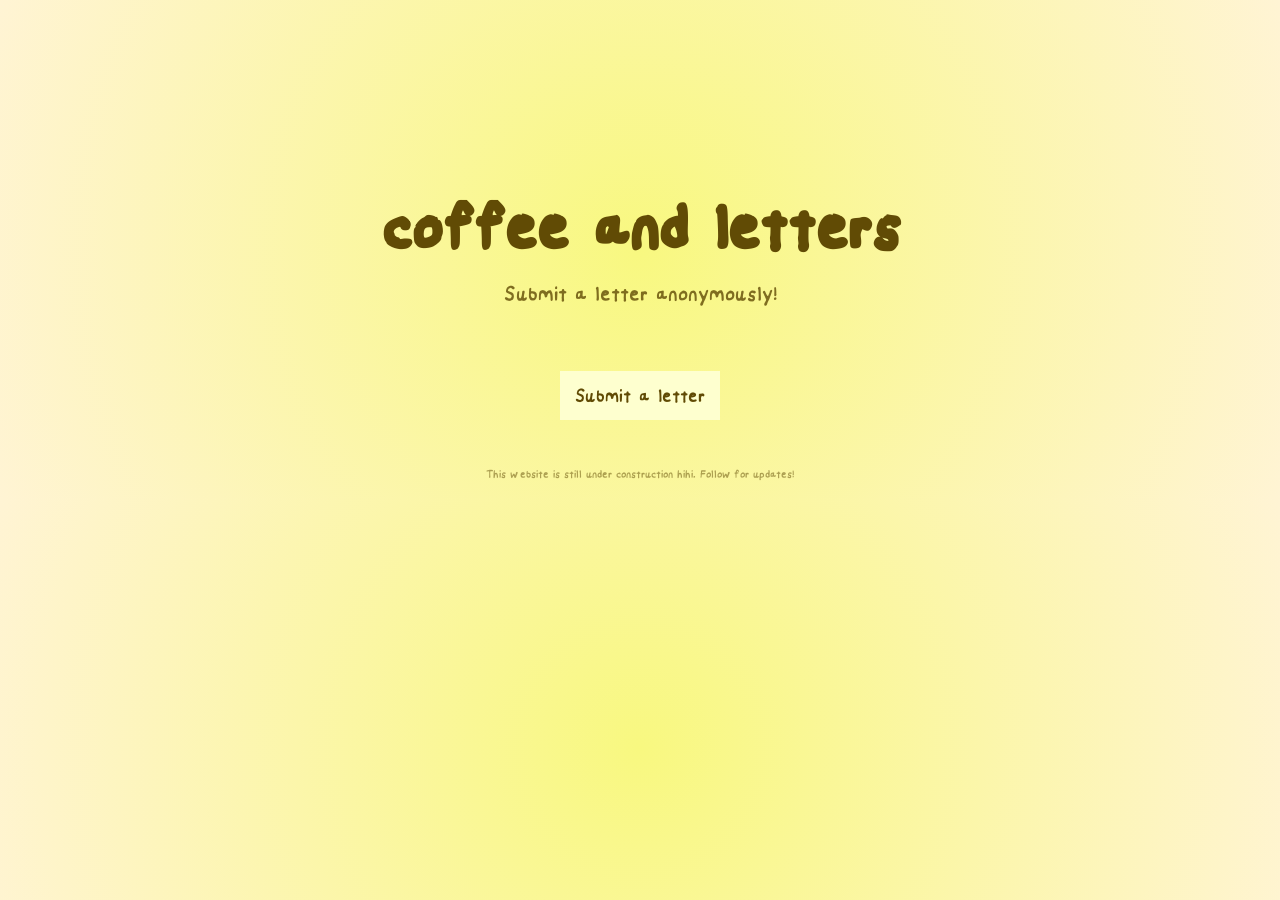
<file: coffee letters/index.html>
<!DOCTYPE html>
<html lang="en">
<head>
    <meta charset="UTF-8">
    <meta name="viewport" content="width=device-width, initial-scale=1.0">
    <link rel="stylesheet" href="styles.css">
    <script src="script.js" defer></script>
    <title>coffee & letters</title>
</head>
<body>
    <div id="paper">
        <h1 class="title">coffee and letters</h1>
            <p class="subtitle">Submit a letter anonymously!</p>
            <a class="lttr" href="letter.html">Submit a letter</a>
    </div>
    <p id="note">This website is still under construction hihi. Follow for updates!</p>
</body>
</html>
</file>
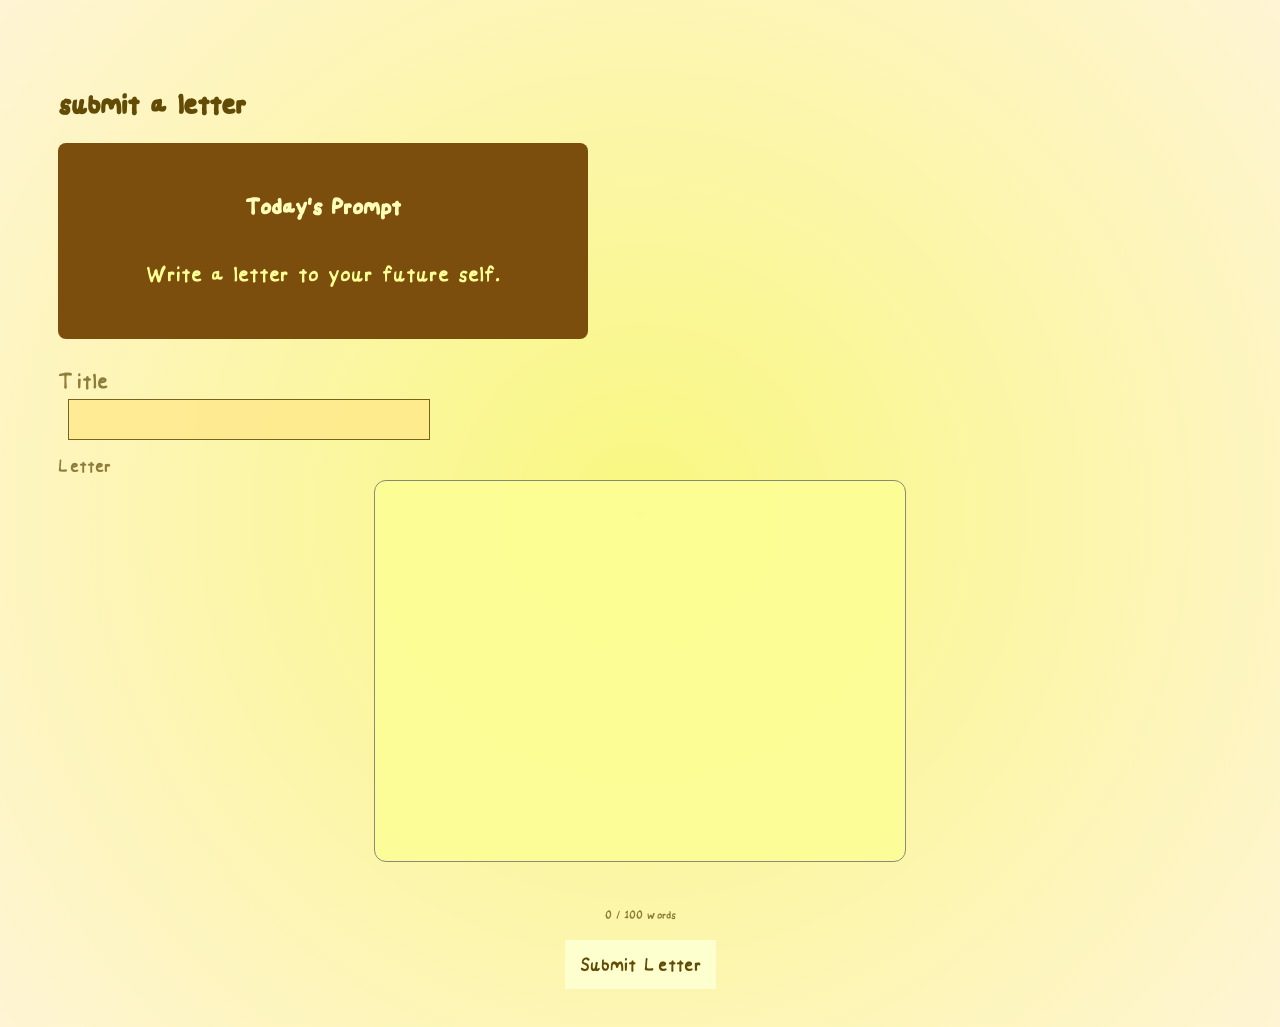
<file: coffee letters/letter.html>
<!DOCTYPE html>
<html lang="en">
<head>
    <meta charset="UTF-8">
    <meta name="viewport" content="width=device-width, initial-scale=1.0">
    <link rel="stylesheet" href="styles.css">
    <title>coffee & letters</title>
</head>
<body>
        <h2 class="page">submit a letter</h2>
        <p id="today"></p>
        
    <form id="form">
    
        <div class="prompt-box">
            <p class="prompt-title">Today's Prompt</p>
            <p id="promptz"></p>
        </div>

        <label for="title" id="who">Title</label>
            <input
                type="text"
                id="title"
                maxlength="50"
                required>

        <label for="text" id="Letter">Letter</label>
        <textarea id="text" required></textarea>
        <p id="counter">0 / 100 words</p>
        
        <button id="submit" type="submit">
            <span id="buttonText">Submit Letter</span>
        </button>

    </form>
    <script src="script.js" defer></script>
</body>
</html>
</file>
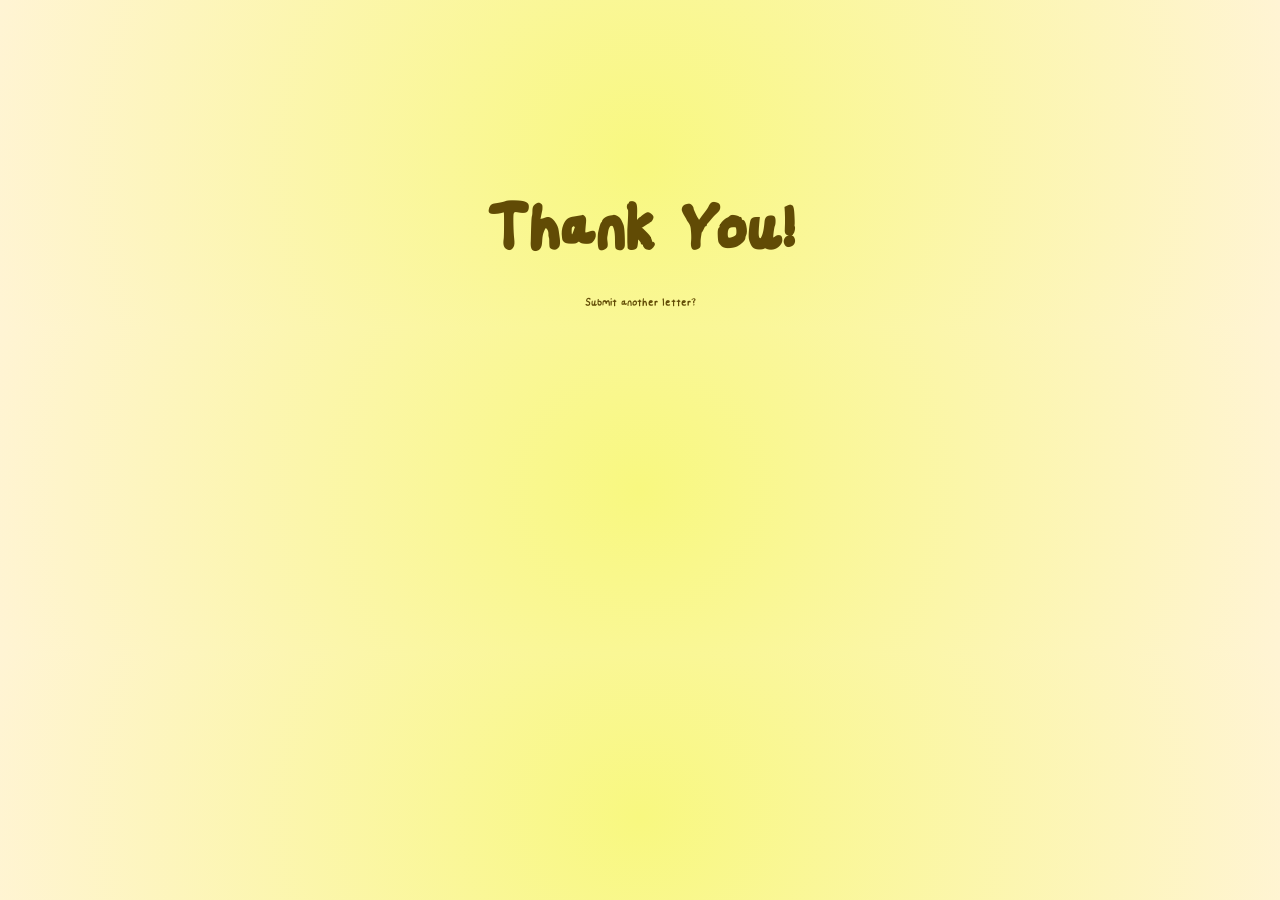
<file: coffee letters/thankyou.html>
<!DOCTYPE html>
<html lang="en">
<head>
    <meta charset="UTF-8">
    <meta name="viewport" content="width=device-width, initial-scale=1.0">
    <title>Document</title>
    <link rel="stylesheet" href="styles.css">
    <script src="script.js" defer></script>
</head>
<body>
    <h1 class="thx">Thank You!</h1>
    <p>Submit another letter?</p>
</body>
</html>
</file>
<file: coffee letters/styles.css>
*{
    font-family: handwritten;
}

@font-face {
    font-family: handwritten;
    src: url(Handwritten_Nat29/Handwritten_Nat29_Font.ttf);
}

body{
    color: rgb(97, 75, 5);
    text-align: center;
    background-image: radial-gradient(circle, rgb(248, 248, 128), rgb(255, 244, 212));
}

/*Homepage*/
.title{
    font-size: 90px;
    padding-top: 120px;
    padding-bottom: 0px;
    margin-bottom: 0px;
}

.subtitle{
    padding-top: 0px;
    margin-top: 0px;
    margin-bottom: 60px;
    border: none;
    font-size: 30px;
    opacity: 80%;
}

#note{
    opacity: 50%;
}

#paper{
    text-align: center;
}

.lttr{
    border: 2px;
    padding: 10px 15px;
    background-color: #feffcf;
    display: inline-block;
    color: rgb(97, 75, 5);
    text-decoration: none;
    font-size: 27px;
    margin-bottom: 30px;
}

.lttr:hover{
    background-color: #fcff57;
}

/*Letter*/
#submit{
    border: 2px;
    padding: 10px 15px;
    background-color: #feffcf;
    display: inline-block;
    color: rgb(97, 75, 5);
    text-decoration: none;
    font-size: 27px;
    margin-bottom: 30px;
}

#submit:hover{
    background-color: #ffd54a;
}

#submit:disabled {
    opacity: .7;
    cursor: not-allowed;

}
.page{
    text-align: left;
    padding-left: 50px;
    padding-top: 50px;
    margin-bottom: 0px;
    font-size: 40px;
}

#today{
    text-align: right;
    padding-right: 50px;
    margin-top: 0px;
}

#text{
    width: 500px;
    height: 350px;
    background-color: #fdff95;
    opacity: 85%;
    outline: 0px;
    font-size: 24px;
    border-radius: 12px;
    padding: 15px;
    transition: .3s;
    resize: none;
    margin-top: 0px;
    margin-bottom: 2%;
}

#text:focus {
    border: 1px solid #6F4E37;
    transform: scale(1.01);
}

label{
    text-align: left;
    display: block;
    margin-left: 50px;
}

#who{
    font-size: 32px;
    opacity: 70%;
}

#Letter{
    font-size: 26px;
    padding-bottom: 0px;
    padding-top: 12px;
    opacity: 70%;
    margin-bottom: 0px;
}

#title{
    text-align: left;
    background-color: hsla(49, 100%, 77%, 0.906);
    opacity: 85%;
    outline: 0px;
    font-size: 27px;
    margin-left: 60px;
    display: block;
    outline: 0px;
    border: 1px solid rgb(97, 75, 5);
    width: 350px;
    padding: 5px;
}

#counter{
    opacity: 70%;
}

/*Thank You CSS*/

.thx{
    font-size: 90px;
    padding-top: 120px;
    padding-bottom: 0px;
    margin-bottom: 0px;
}

/*prompt*/
#id{
    
}

.prompt-box {
    background-color: #7c4e0d;
    margin-left: 50px;
    padding: 15px;
    margin-bottom: 25px;
    border-radius: 8px;
    width: 500px;
    align-items: center;
    color: #fdff95;
    font-size: 32px;
}

.prompt-title {
    font-weight: bold;
    color: #fffeb8;
    margin-bottom: 8px;
}

#prompt {
    font-style: italic;
    color: #fff2aa;
}



/* Animation hehe */
@keyframes float {
    0% {
        transform: translateY(0px);
    }
    50% {
        transform: translateY(-5px);
    }
    100% {
        transform: translateY(0px);
    }
}

.title {
    animation: float 4s ease-in-out infinite;
}

.subtitle {
    animation: float 8s ease-in-out infinite;
}
</file>
